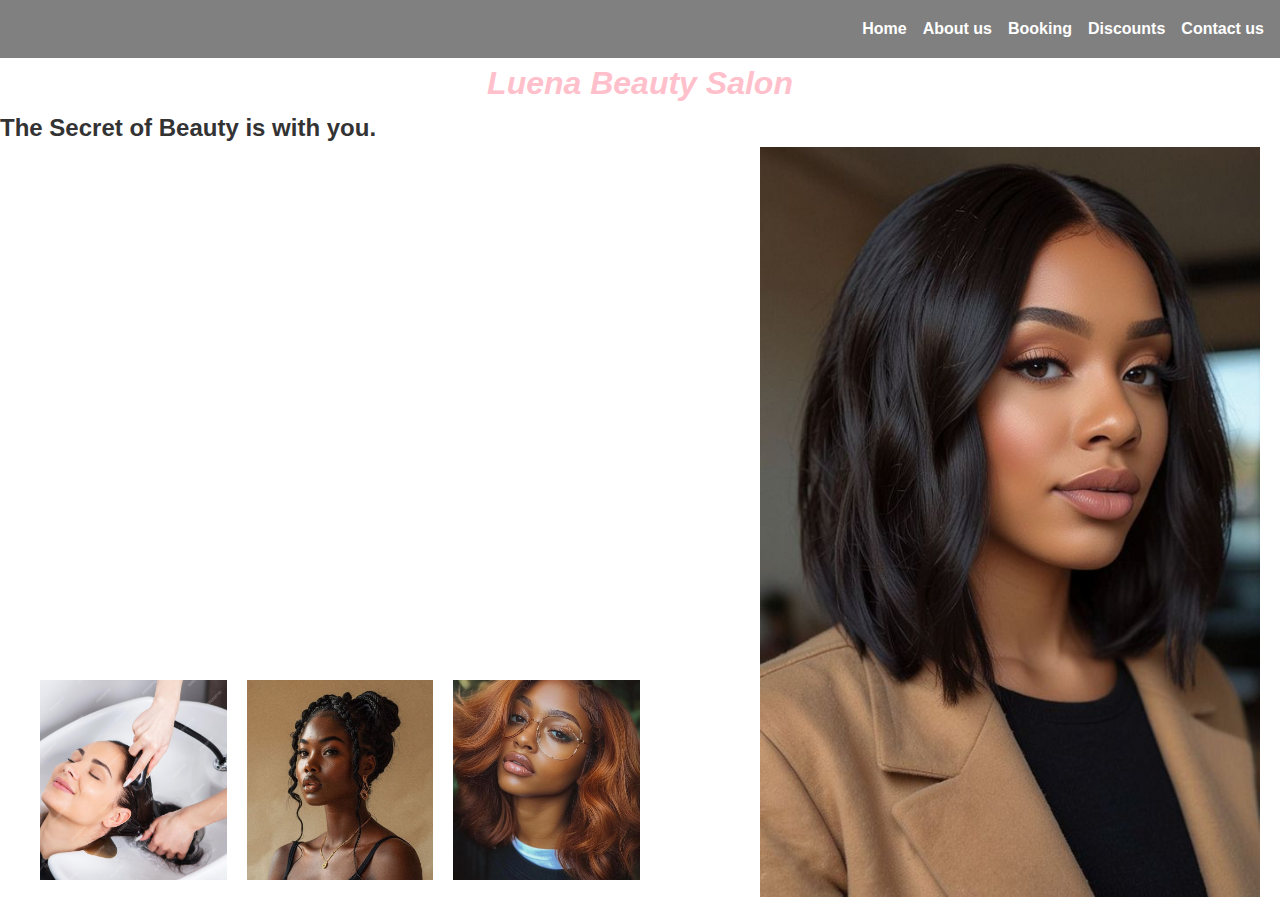
<file: my-website/index.html>
<!DOCTYPE html>
<html lang="en">
<head>
    <meta charset="UTF-8">
    <meta name="viewport" content="width=device-width, initial-scale=1.0">
    <link rel="stylesheet" href="style.css">
    <title>Contact</title>
</head>
<body>
    <header>
        <nav>
            <ul class="nav-links">
                <li><a href="index.html">Home</a></li>
                <li><a href="aboutus.html">About us</a></li>
                <li><a href="booking.html">Booking</a></li>
                <li><a href="discount.html">Discounts</a></li>
                <li><a href="contactus.html">Contact us</a></li>
            </ul>
        </nav>
    </header>
    <h1 class="lbs">Luena Beauty Salon</h1>

    <h2>The Secret of Beauty is with you.</h2>

    
    
    <div class="gallery">
        <div class="image-container">
            <img src="images/image.png" alt="" class="image fade">
            <img src="images/image2.png" alt="" class="image blackout">
            <img src="images/image5.png" alt="" class="image slide-right">
        </div>
    
        <div>
            <img src="images/image3.png" alt="" class="beautyimage">
        </div>



        
        
    
    
         
        
        
        
        <script class="script.js"></script>
    
    
    
    
    
    
    
    
    
    
    
    
</body>
</html>
</file>
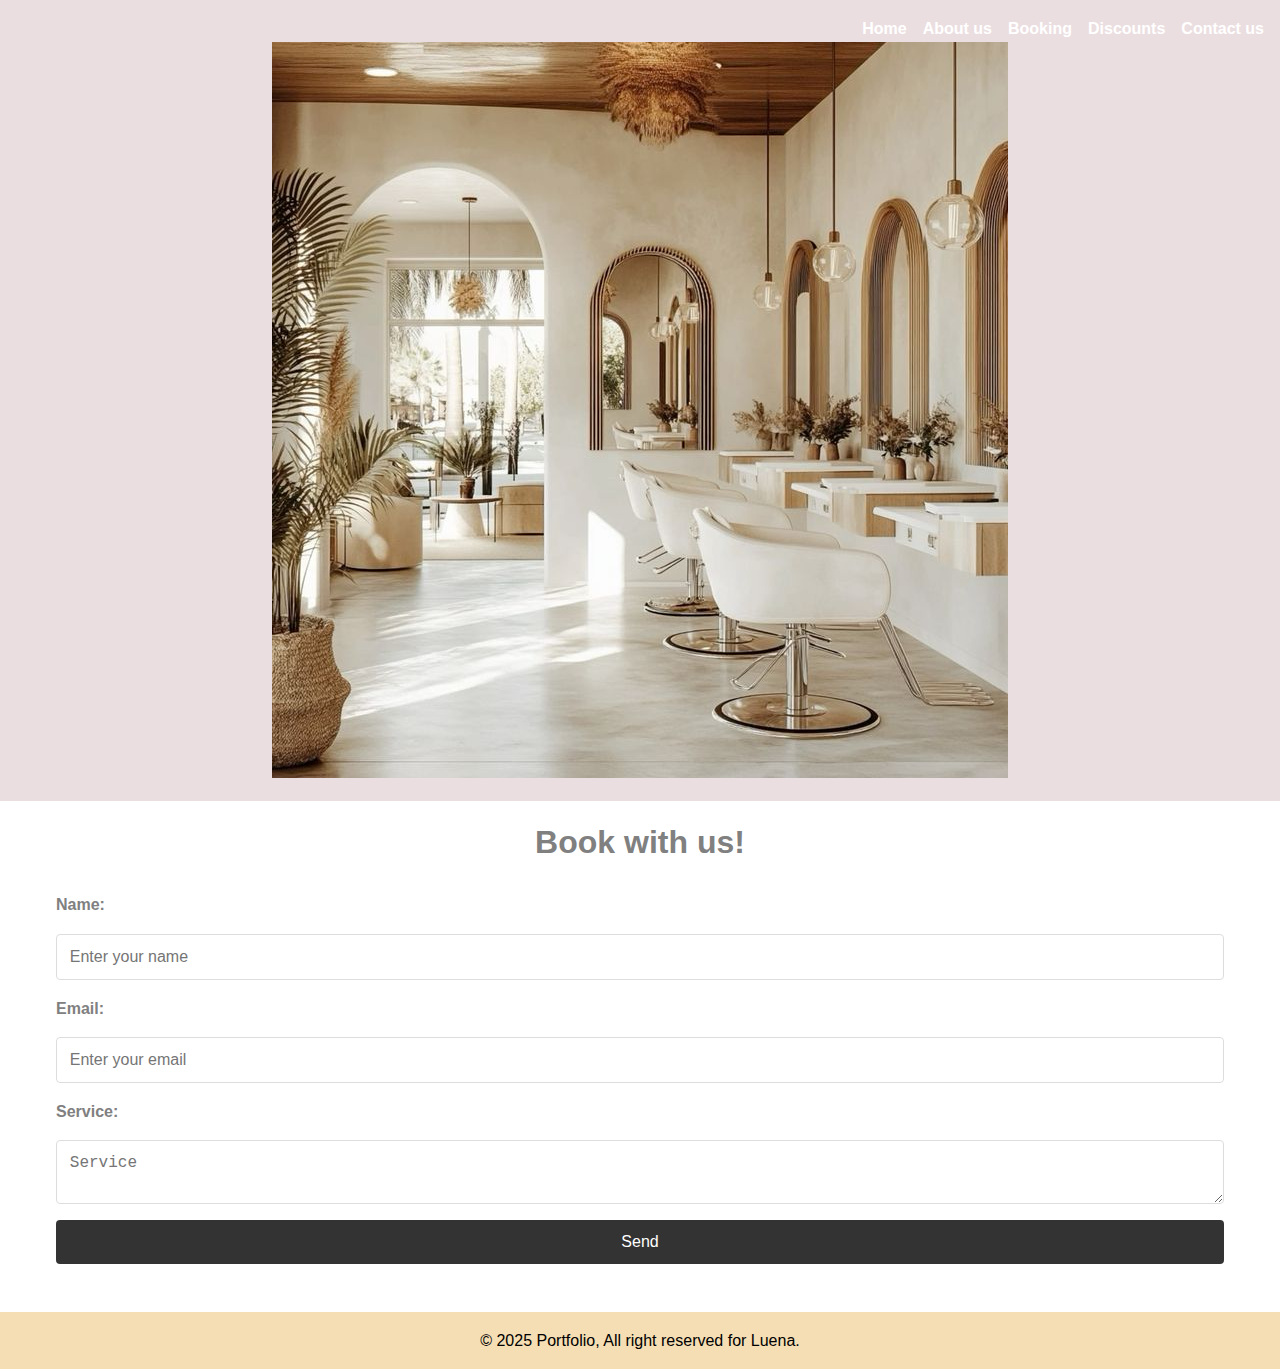
<file: booking.html>
<!DOCTYPE html>
<html lang="en">
<head>
    <meta charset="UTF-8">
    <meta name="viewport" content="width=device-width, initial-scale=1.0">
    <link rel="stylesheet" href="style.css">
    <title>Contact</title>
</head>
<body>
    <header>
        <nav>
            <ul class="nav-links">
                <li><a href="index.html">Home</a></li>
                <li><a href="aboutus.html">About us</a></li>
                <li><a href="booking.html">Booking</a></li>
                <li><a href="discount.html">Discounts</a></li>
                <li><a href="contactus.html">Contact us</a></li>
            </ul>
        </nav>
        <img src="salonimg.jpg" alt="" class="salobbook">
        
        <div> 
        
    </div>
    </header>
    <main class="container">
        <section class="booking">
            <h1>Book with us!</h1>
        
            <form>
                <label for="name">Name:</label>
                <input type="text" name="name" id="name" placeholder="Enter your name">

                <label for="email">Email:</label>
                <input type="email" name="email" id="email" placeholder="Enter your email">

                <label for="service">Service:</label>
                <textarea name="message" id="Service" placeholder="Service"></textarea>

                <button type="submit">Send</button>
            </form>
        </section>
    </main>
    

    <footer>
        <p>&COPY; 2025 Portfolio, All right reserved for Luena.</p>
    </footer>
</body>
</html>
</file>
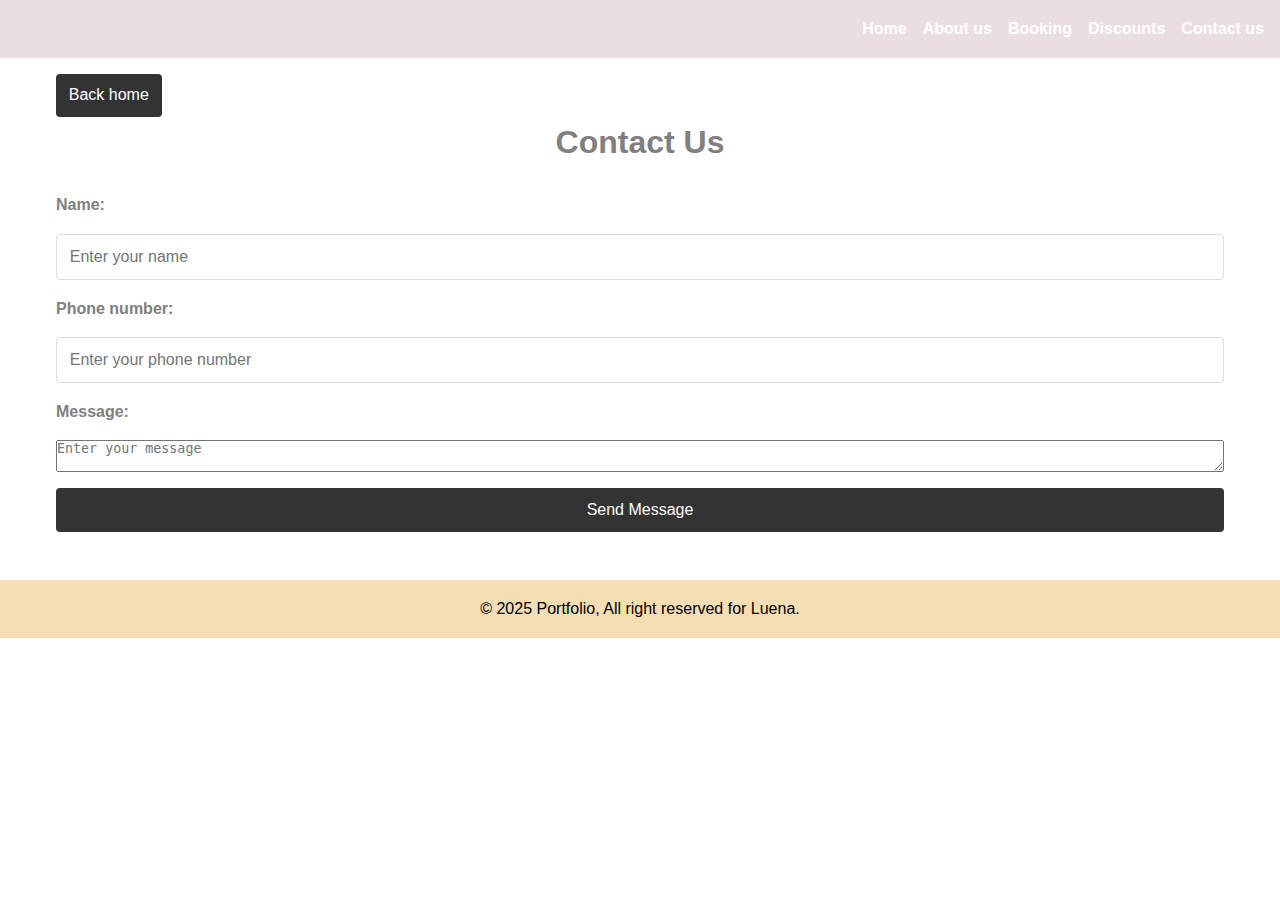
<file: contactus.html>
<!DOCTYPE html>
<html lang="en">
<head>
    <meta charset="UTF-8">
    <meta name="viewport" content="width=device-width, initial-scale=1.0">
    <link rel="stylesheet" href="style.css">
    <title>Contact</title>
</head>
<body>
    <header>
        <nav>
            <ul class="nav-links">
                <li><a href="index.html">Home</a></li>
                <li><a href="aboutus.html">About us</a></li>
                <li><a href="booking.html">Booking</a></li>
                <li><a href="discount.html">Discounts</a></li>
                <li><a href="contactus.html">Contact us</a></li>
            </ul>
        </nav>
    </header>
    
    <main class="container">
        <section class="contactus">
            <a href="index.html">
                <button>Back home</button>
            </a>
            <h1>Contact Us</h1>
            <form>
                <label for="name">Name:</label>
                <input type="text" name="name" id="name" placeholder="Enter your name">

                <label for="phone number">Phone number:</label>   
                <input type="phone number" name="phone number" id="phone number" placeholder="Enter your phone number">

                <label for="message">Message:</label>
                <textarea name="message" id="message" placeholder="Enter your message"></textarea>

                <button type="submit">Send Message</button>
            </form>
        </section>
    </main>








    <footer>
        <p>&COPY; 2025 Portfolio, All right reserved for Luena.</p>
    </footer>
</body>
</html>
</file>
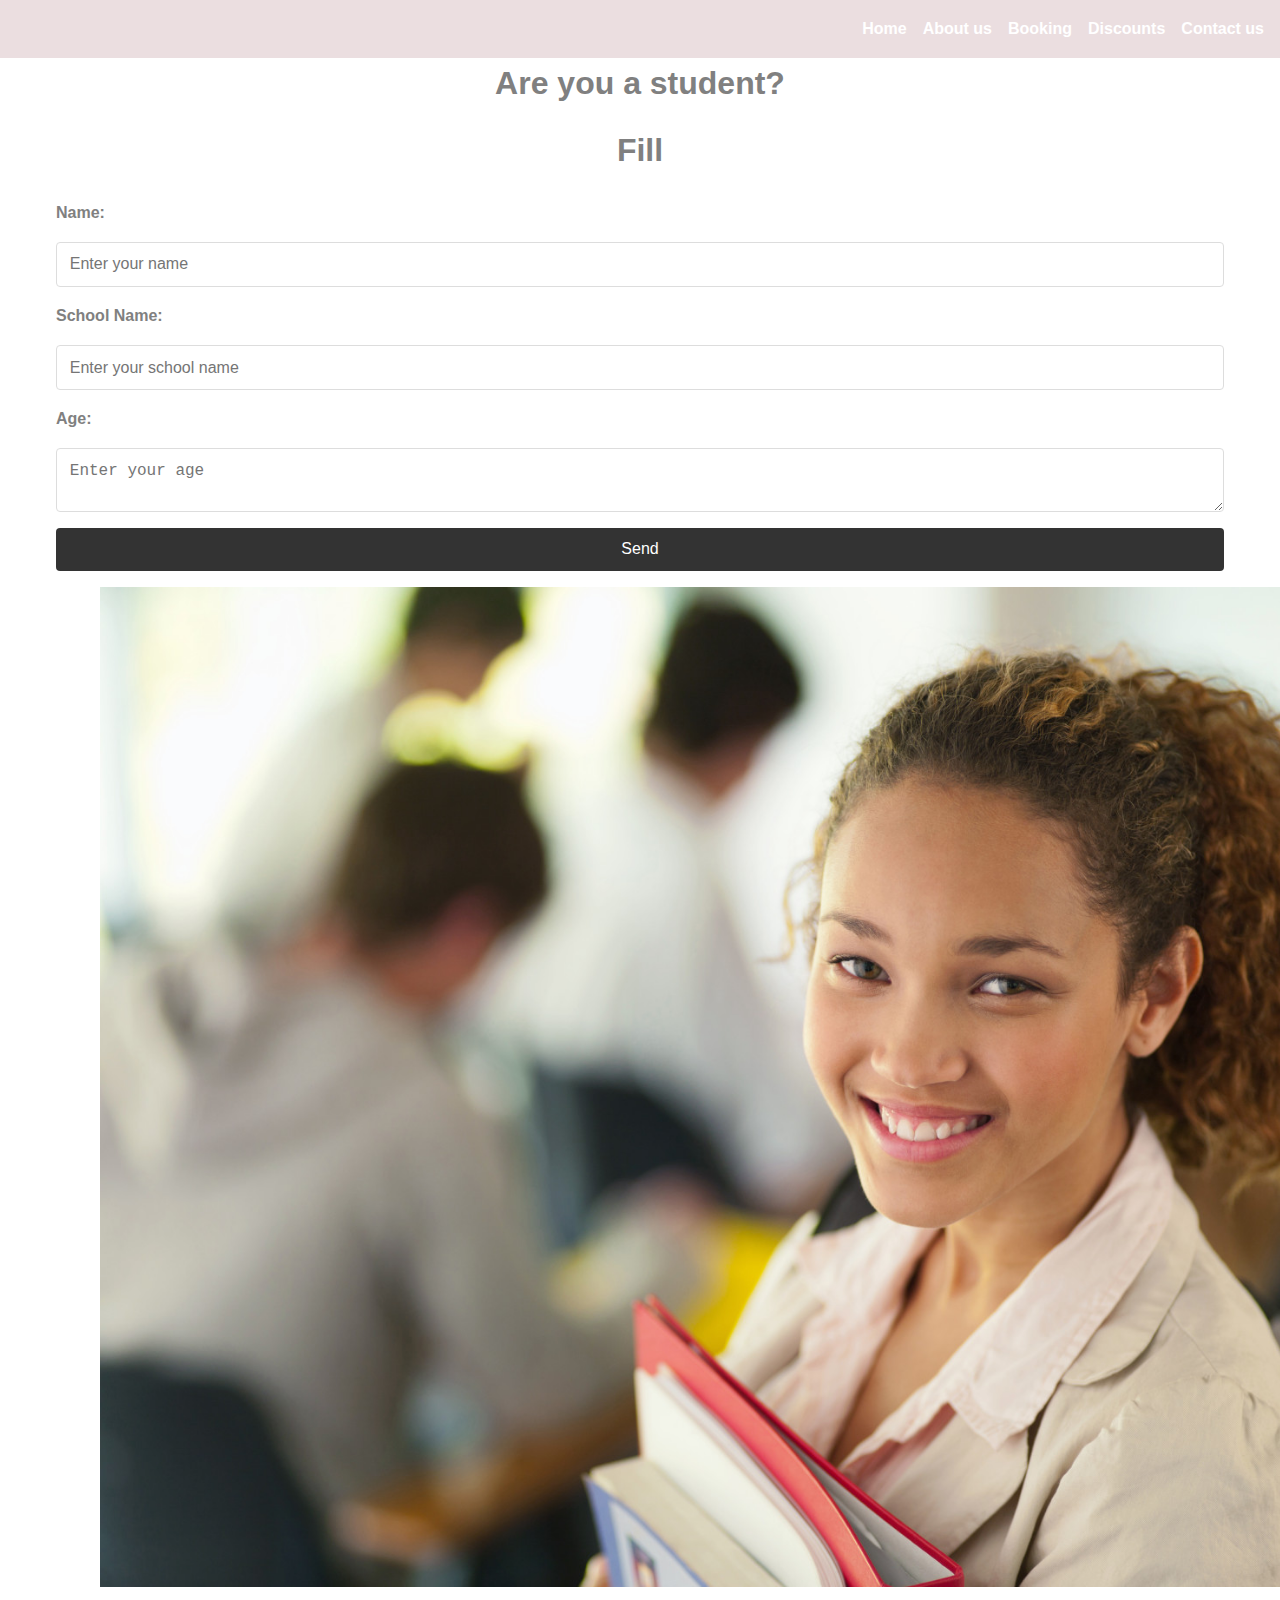
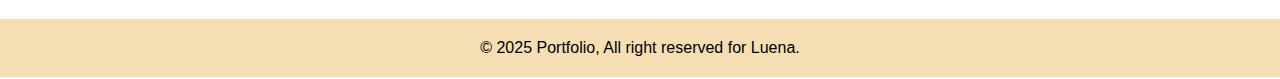
<file: discount.html>
<!DOCTYPE html>
<html lang="en">
<head>
    <meta charset="UTF-8">
    <meta name="viewport" content="width=device-width, initial-scale=1.0">
    <link rel="stylesheet" href="style.css">
    <title>Contact</title>
</head>
<body>
    <header>
        <nav>
            <ul class="nav-links">
                <li><a href="index.html">Home</a></li>
                <li><a href="aboutus.html">About us</a></li>
                <li><a href="booking.html">Booking</a></li>
                <li><a href="discount.html">Discounts</a></li>
                <li><a href="contactus.html">Contact us</a></li>
            </ul>
        </nav>
    </header>
    <h1 class="discount">Are you a student?</h1>
    

    <main class="container">
        <section class="studentdiscount">
            <h1>Fill</h1>
            <form>
                <label for="name">Name:</label>
                <input type="text" name="name" id="name" placeholder="Enter your name">

                <label for="schoolname">School Name:</label>
                <input type="schoolname" name="schoolname" id="schoolname" placeholder="Enter your school name">

                <label for="age">Age:</label>
                <textarea name="age" id="age" placeholder="Enter your age"></textarea>
            

                <button type="submit">Send</button>
            </form>
        </section>
    </main>
    <div>
        <img src="student.jpg" alt="" class="studentimg">
    </div>

    <footer>
        <p>&COPY; 2025 Portfolio, All right reserved for Luena.</p>
    </footer>
</body>
</html>
</file>
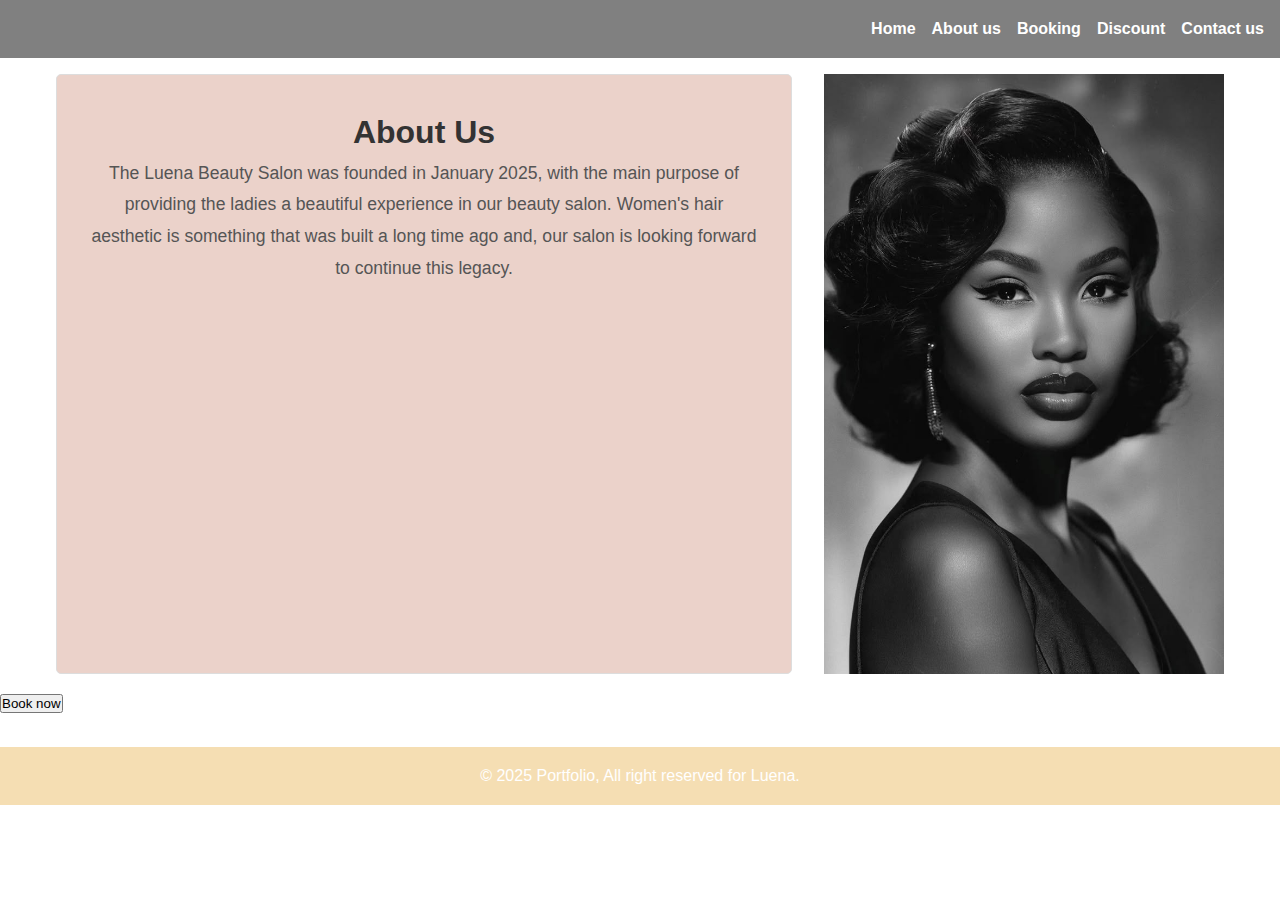
<file: my-website/aboutus.html>
<!DOCTYPE html>
<html lang="en">
<head>
    <meta charset="UTF-8">
    <meta name="viewport" content="width=device-width, initial-scale=1.0">
    <link rel="stylesheet" href="style.css">
    <title>Contact</title>
</head>
<body>
    <header>
        <nav>
            <ul class="nav-links">
                <li><a href="index.html">Home</a></li>
                <li><a href="aboutus.html">About us</a></li>
                <li><a href="booking.html">Booking</a></li>
                <li><a href="discount.html">Discount</a></li>
                <li><a href="contactus.html">Contact us</a></li>
            </ul>
        </nav>
    </header>
    
    
    <main class="container">
        <section class="aboutus">
            <h1>About Us</h1>
            <p>The Luena Beauty Salon was founded in January 2025, with the main purpose of providing the ladies a beautiful experience in our beauty salon. Women's hair aesthetic is something that was built a long time ago and, our salon is looking forward to continue this legacy.</p>
        </section>
        <div class="imageblack">
            <img src="images/image6.png" alt="" class="imageblack">
        </div>

    </main>
    <div>
    <button class="booknow">Book now<a href="booking.html"></a></button>
    
   </div>


 







    <footer>
        <p>&COPY; 2025 Portfolio, All right reserved for Luena.</p>
    </footer>
</body>
</html>
</file>
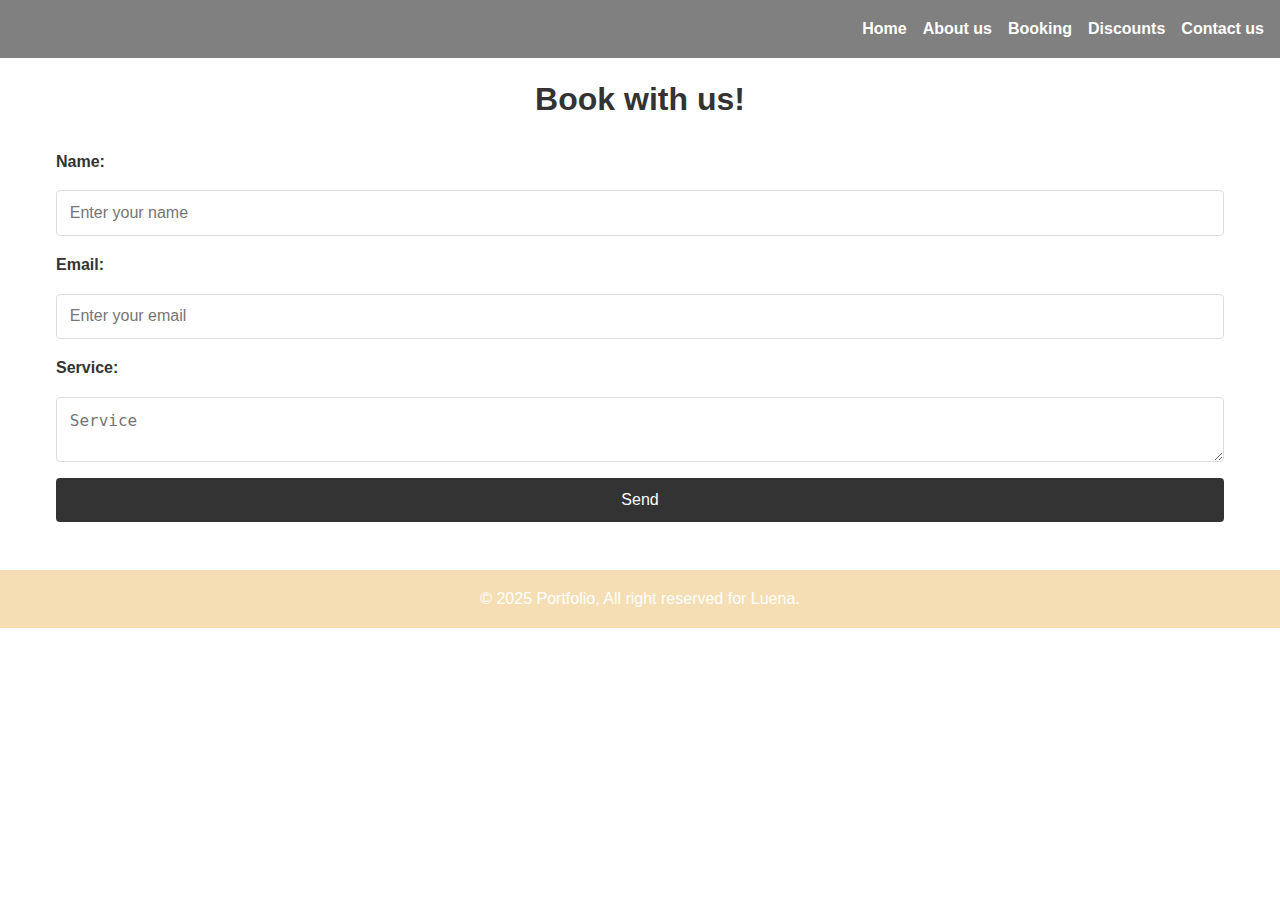
<file: my-website/booking.html>
<!DOCTYPE html>
<html lang="en">
<head>
    <meta charset="UTF-8">
    <meta name="viewport" content="width=device-width, initial-scale=1.0">
    <link rel="stylesheet" href="style.css">
    <title>Contact</title>
</head>
<body>
    <header>
        <nav>
            <ul class="nav-links">
                <li><a href="index.html">Home</a></li>
                <li><a href="aboutus.html">About us</a></li>
                <li><a href="booking.html">Booking</a></li>
                <li><a href="discount.html">Discounts</a></li>
                <li><a href="contactus.html">Contact us</a></li>
            </ul>
        </nav>
    </header>

    <main class="container">
        <section class="booking">
            <h1>Book with us!</h1>
            <form>
                <label for="name">Name:</label>
                <input type="text" name="name" id="name" placeholder="Enter your name">

                <label for="email">Email:</label>
                <input type="email" name="email" id="email" placeholder="Enter your email">

                <label for="service">Service:</label>
                <textarea name="message" id="Service" placeholder="Service"></textarea>

                <button type="submit">Send</button>
            </form>
        </section>
    </main>

    <footer>
        <p>&COPY; 2025 Portfolio, All right reserved for Luena.</p>
    </footer>
</body>
</html>
</file>
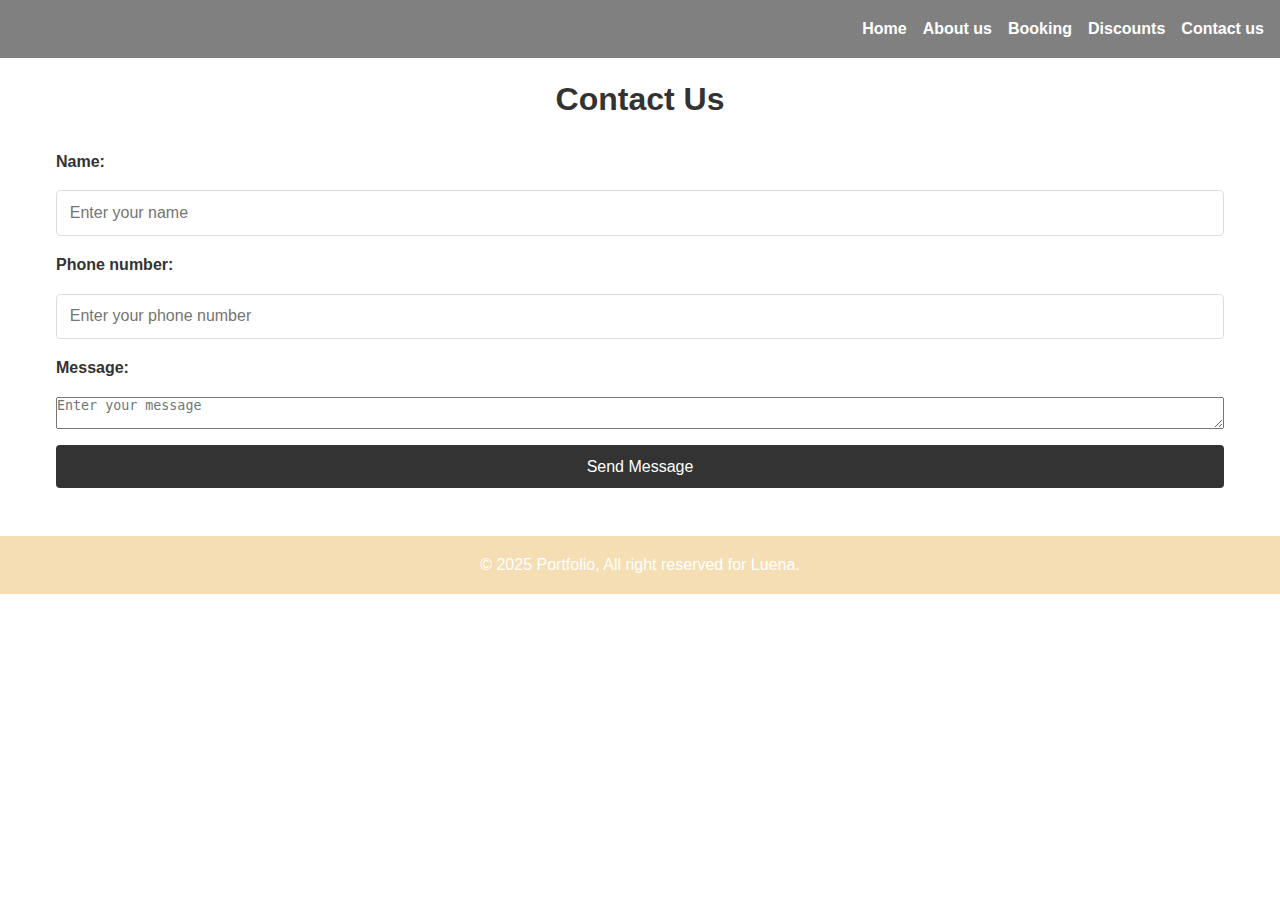
<file: my-website/contactus.html>
<!DOCTYPE html>
<html lang="en">
<head>
    <meta charset="UTF-8">
    <meta name="viewport" content="width=device-width, initial-scale=1.0">
    <link rel="stylesheet" href="style.css">
    <title>Contact</title>
</head>
<body>
    <header>
        <nav>
            <ul class="nav-links">
                <li><a href="index.html">Home</a></li>
                <li><a href="aboutus.html">About us</a></li>
                <li><a href="booking.html">Booking</a></li>
                <li><a href="discount.html">Discounts</a></li>
                <li><a href="contactus.html">Contact us</a></li>
            </ul>
        </nav>
    </header>
    
    <main class="container">
        <section class="contactus">
            <h1>Contact Us</h1>
            <form>
                <label for="name">Name:</label>
                <input type="text" name="name" id="name" placeholder="Enter your name">

                <label for="phone number">Phone number:</label>   
                <input type="phone number" name="phone number" id="phone number" placeholder="Enter your phone number">

                <label for="message">Message:</label>
                <textarea name="message" id="message" placeholder="Enter your message"></textarea>

                <button type="submit">Send Message</button>
            </form>
        </section>
    </main>








    <footer>
        <p>&COPY; 2025 Portfolio, All right reserved for Luena.</p>
    </footer>
</body>
</html>
</file>
<file: my-website/style.css>
* {
    margin: 0;
    padding: 0;
    box-sizing: border-box;
}
body{
    font-family: Arial, sans-serif;
    line-height: 1.6;
    color: #333;
}
header{
    background-color: grey;
    color: #fff;
    padding: 1rem;
    text-align: center;
}
/* nav links */
.nav-links{
    display: flex;
    justify-content: right ;
    list-style: none;
    gap: 1rem;
}
.nav-links a {
    color: white;
    text-decoration: none;
    font-weight: bold;
}
nav-links a {
    color: white;
    text-decoration: none;
    font-weight: bold;
}
/* image home page */
.beautyimage{
    float: right;
    width: 30%;
    margin-right: 20px;
    margin-bottom: 20px;
    
}
/* h1 first page */
.lbs{
    text-align: center;
    font-family: 'Lucida Sans', 'Lucida Sans Regular', 'Lucida Grande', 'Lucida Sans Unicode', Geneva, Verdana, sans-serif;
    font-style: italic;
    color: pink;
}
/* about us */
.aboutus{
    text-align: center;
    background-color: #ebd2ca;
    padding: 2rem;
    border: 1px solid #ddd;
    border-radius: 5px;
}
.aboutus p{
    font-size: 1.1rem;
    color: #555;
    line-height: 1.8;
}
/* contact Page */
.contact {
    background-color: #f4f4f4;
    padding: 2rem;
    border: 1px solid #ddd;
    border-radius: 5px;
    max-width: 600px;
    margin: 0 auto;
}
.contactus h1 {
    text-align: center;
    font-size: 2rem;
    margin-bottom: 1.5rem;
}
.contactus form{
    display: grid;
    gap: 1rem;
}
.contactus label{
    font-weight: bold;
}
.contactus input, .contact textarea{
    width: 100%;
    padding: 0.8rem;
    border: 1px solid #ddd;
    border-radius: 4px;
    font-size: 1rem;
}
.contactus button {
    background-color: #333;
    color: white;
    padding: 0.8rem;
    border: none;
    border-radius: 4px;
    cursor: pointer;
    font-size: 1rem;
}
/* booknowbutton */

.booknow button {
    background-color: aquamarine;
    color: white;
    padding: 1rem;
    border: none;
    border-radius: 4px;
    cursor: pointer;
    font-size: 1rem;
    
}
.booknow button:hover {
    background-color: aquamarine;
    
}

    
    

.contactus button:hover{
    background-color: #555;
}

.container{
    display: grid;
    gap: 1rem;
    padding: 1rem;
    max-width: 1200px;
    margin: 0 auto;
}
/* booking */
.booking h1{
    text-align: center;
    font-size: 2rem;
    margin-bottom: 1.5rem;
} 
.booking form{
    display: grid;
    gap: 1rem;
}
.booking{
    font-weight: bold;
}
.booking label{
    font-weight: bold;
}
.booking input, .booking textarea{

    width: 100%;
    padding: 0.8rem;
    border: 1px solid #ddd;
    border-radius: 4px;
    font-size: 1rem;
}
.booking button {
    background-color: #333;
    color: white;
    padding: 0.8rem;
    border: none;
    border-radius: 4px;
    cursor: pointer;
    font-size: 1rem;
}
.booking button:hover{
    background-color: #555;
}
/* the reason why nao estava a aparecer a table is because i didnt pu the classes properly */

/* student discount  */
/* h1 discount */
.discount {
    text-align: center;
}
.studentdiscount h1{
    text-align: center;
    font-size: 2rem;
    margin-bottom: 1.5rem;
}
.studentdiscount form {
    display: grid;
    gap: 1rem;
}
.studentdiscount label{
    font-weight: bold;
}
.studentdiscount input, .studentdiscount textarea{
    width: 100%;
    padding: 0.8rem;
    border: 1px solid #ddd;
    border-radius: 4px;
    font-size: 1rem;
}

.studentdiscount button {
    background-color: #333;
    color: white;
    padding: 0.8rem;
    border: none;
    border-radius: 4px;
    cursor: pointer;
    font-size: 1rem;
}
.studentdiscount button:hover{
    background-color: #555;
}

/* footer */
footer{
    background-color: wheat;
    color: white;
    text-align: center;
    padding: 1rem;
    margin-top: 2rem;
}
/* mediaquery */
@media (max-width: 768px) {
    .nav-links{
        flex-direction: column;
    }
    .feature{
        grid-template-columns: 1fr;
    }
}
@media (min-width: 769px) and (max-width: 1024px) {
    .feature{
        grid-template-columns: repeat(2, 1fr);
    }
}
@media (min-width: 1025px) {
    .feature{
        grid-template-columns: repeat(3, 1fr);
    }
}






/* style images */
.galery {
    text-align: left;
    justify-content: last baseline;
}
.image-container{
    display: grid;
    grid-template-columns: repeat(3, 1fr);
    gap: 20px;
    width: 600px;
    margin-bottom: 20px;
}
.image{
    width: 100%;
    height: 200px;
    object-fit: cover;
    border: 9px;
    transition: all 1s ease;
    opacity: 1;
}
.imageblack{
    grid-column-start: 3;
    height: 600px ;
}
.beautyimage{
    background-image: url(images/image3.png);
    width: 500px;
}
.image-container{
    position: fixed;
    bottom: 0;
    left: 0;
    margin-left: 40px;
}
.studentimg{
    grid-column-start: 6;
    height: 1000px;
    display: flex;
    align-items: center;
    margin-left: 100px;
    margin-right: 100px;
}
.salonimg{
    width: 100px;
    height: 100px;
    top: 0%;
    align-items: center;

    
}
</file>
<file: style.css>
* {
    margin: 0;
    padding: 0;
    box-sizing: border-box;
}
body{
    font-family: Arial, sans-serif;
    line-height: 1.6;
    /* this color is for the letters on the form */
    color: grey;
}
header{
    /* header of nav links */
    background-color: rgb(235, 222, 224);
    color: #fff;
    padding: 1rem;
    text-align: center;
}
/* nav links */
.nav-links{
    display: flex;
    justify-content: right ;
    list-style: none;
    gap: 1rem;
}
.nav-links a {
    color: white;
    text-decoration: none;
    font-weight: bold;
}
nav-links a {
    color: white;
    text-decoration: none;
    font-weight: bold;
}
/* navs home page */
.navdecor a {
    justify-content: center;
    text-decoration: underline;
    color: burlywood;
    font-weight: bold;
    list-style: none;
    font-size: x-large;
}
.h2home{
    font-size: xx-large;
    color: rgb(24, 24, 24);
}
.h22home{
    color: rgb(24, 24, 24);
}
 
/* image home page */
.beautyimage{
    float: right;
    width: 30%;
    height: fit-content;
    margin-right: 20px;
    margin-bottom: 20px;
    
}
/* h1 first page */
.lbs{
    text-align: center;
    font-family: 'Lucida Sans', 'Lucida Sans Regular', 'Lucida Grande', 'Lucida Sans Unicode', Geneva, Verdana, sans-serif;
    font-style: italic;
    color: rgb(24, 24, 24);
}
/* about us */
.aboutus{
    text-align: center;
    background-color: #ebd2ca;
    padding: 2rem;
    border: 1px solid #ddd;
    border-radius: 5px;
}
.aboutus p{
    font-size: 1.1rem;
    color: rgb(24, 24, 24);
    line-height: 1.8;
}
.boutus h1{
    color: rgb(24, 24, 24);
}
/* contact Page */
.contact {
    background-color: #f4f4f4;
    padding: 2rem;
    border: 1px solid #ddd;
    border-radius: 5px;
    max-width: 600px;
    margin: 0 auto;
}
.contactus h1 {
    text-align: center;
    font-size: 2rem;
    margin-bottom: 1.5rem;
}
.contactus form{
    display: grid;
    gap: 1rem;
}
.contactus label{
    font-weight: bold;
}
.contactus input, .contact textarea{
    width: 100%;
    padding: 0.8rem;
    border: 1px solid #ddd;
    border-radius: 4px;
    font-size: 1rem;
}
.contactus button {
    background-color: #333;
    color: white;
    padding: 0.8rem;
    border: none;
    border-radius: 4px;
    cursor: pointer;
    font-size: 1rem;
}
/* booknowbutton */

.booknow button {
    background-color: aquamarine;
    color: white;
    padding: 1rem;
    border: none;
    border-radius: 4px;
    cursor: pointer;
    font-size: 1rem;
    
}
.booknow button:hover {
    background-color: aquamarine;
    
}

    
    

.contactus button:hover{
    background-color: #555;
}

.container{
    display: grid;
    gap: 1rem;
    padding: 1rem;
    max-width: 1200px;
    margin: 0 auto;
}
/* booking */
.booking h1{
    text-align: center;
    font-size: 2rem;
    margin-bottom: 1.5rem;
} 
.booking form{
    display: grid;
    gap: 1rem;
}
.booking{
    font-weight: bold;
}
.booking label{
    font-weight: bold;
}
.booking input, .booking textarea{

    width: 100%;
    padding: 0.8rem;
    border: 1px solid #ddd;
    border-radius: 4px;
    font-size: 1rem;
}
.booking button {
    background-color: #333;
    color: white;
    padding: 0.8rem;
    border: none;
    border-radius: 4px;
    cursor: pointer;
    font-size: 1rem;
}
.booking button:hover{
    background-color: #555;
}
/* the reason why nao estava a aparecer a table is because i didnt pu the classes properly */

/* student discount  */
/* h1 discount */
.discount {
    text-align: center;
}
.studentdiscount h1{
    text-align: center;
    font-size: 2rem;
    margin-bottom: 1.5rem;
}
.studentdiscount form {
    display: grid;
    gap: 1rem;
}
.studentdiscount label{
    font-weight: bold;
}
.studentdiscount input, .studentdiscount textarea{
    width: 100%;
    padding: 0.8rem;
    border: 1px solid #ddd;
    border-radius: 4px;
    font-size: 1rem;
}

.studentdiscount button {
    background-color: #333;
    color: white;
    padding: 0.8rem;
    border: none;
    border-radius: 4px;
    cursor: pointer;
    font-size: 1rem;
}
.studentdiscount button:hover{
    background-color: #555;
}


/* footer */
footer{
    background-color: wheat;
    color: black;
    text-align: center;
    padding: 1rem;
    margin-top: 2rem;
}
/* mediaquery */
@media (max-width: 768px) {
    .nav-links{
        flex-direction: column;
    }
    .feature{
        grid-template-columns: 1fr;
    }
}
@media (min-width: 769px) and (max-width: 1024px) {
    .feature{
        grid-template-columns: repeat(2, 1fr);
    }
}
@media (min-width: 1025px) {
    .feature{
        grid-template-columns: repeat(3, 1fr);
    }
}






/* style images */
.galery {
    text-align: left;
    justify-content: last baseline;
}
.image-container{
    display: grid;
    grid-template-columns: repeat(3, 1fr);
    gap: 20px;
    width: 600px;
    margin-bottom: 20px;
}
.image{
    width: 100%;
    height: 200px;
    object-fit: cover;
    border: 9px;
    transition: all 1s ease;
    opacity: 1;
}
.imageblack{
    grid-column-start: 3;
    height: 600px ;
}
.beautyimage{
    background-image: url(images/image3.png);
    width: 500px;
}
.image-container{
    position: fixed;
    bottom: 0;
    left: 0;
    margin-left: 40px;
}
.studentimg{
    grid-column-start: 6;
    height: 1000px;
    display: flex;
    align-items: center;
    margin-left: 100px;
    margin-right: 100px;
}
.salonimg{
    width: 100px;
    height: 100px;
    top: 0%;
    align-items: center;
}
.salonbook{
    background-image: url(salonimg.jpg);
    margin-top: 50px;
}
.salonn{
    width: 100px;
    height: 90px;
    display: block;
    margin: 0 auto;
}
</file>
